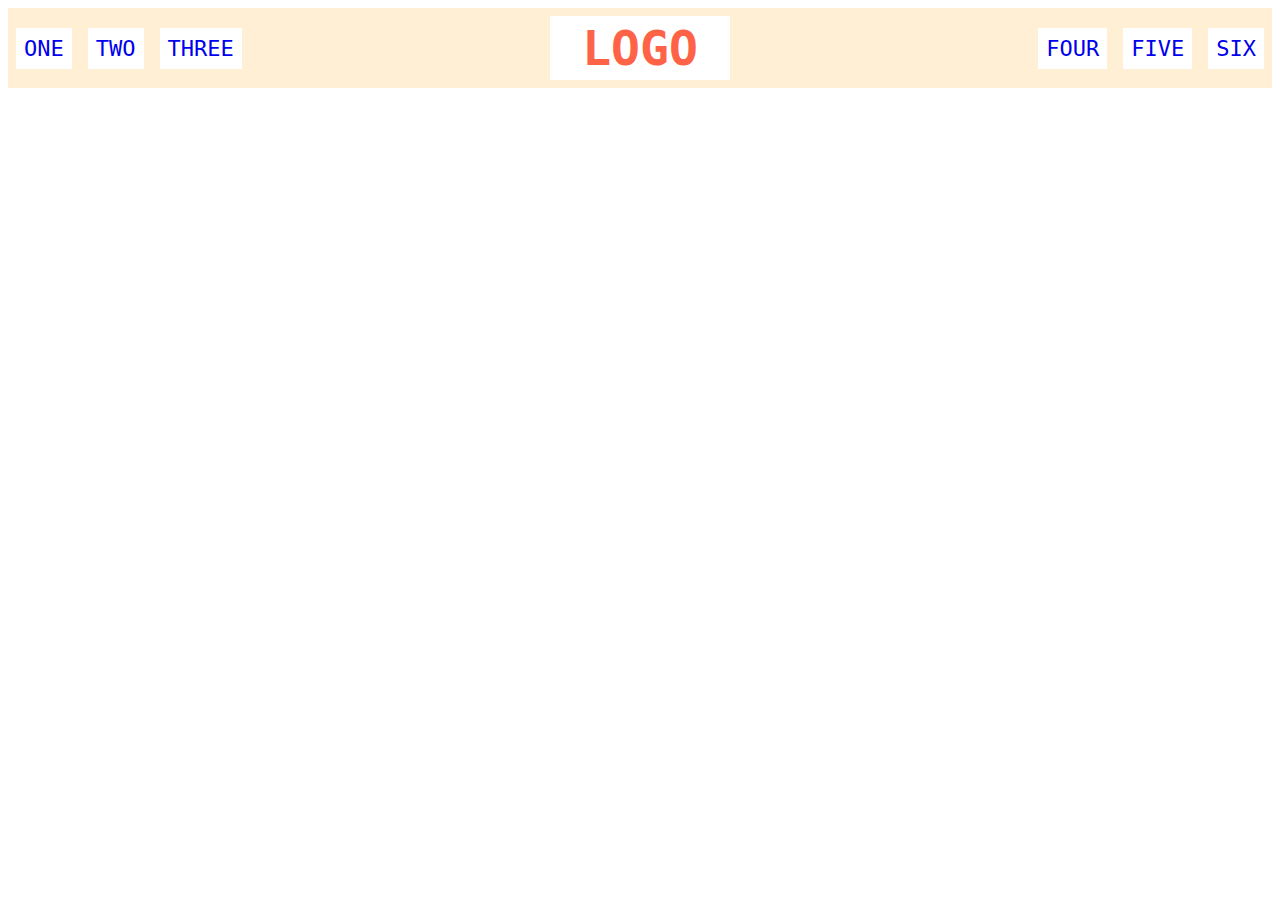
<file: flex/02-flex-header/index.html>
<!DOCTYPE html>
<html lang="en">
  <head>
    <meta charset="UTF-8">
    <meta http-equiv="X-UA-Compatible" content="IE=edge">
    <meta name="viewport" content="width=device-width, initial-scale=1.0">
    <title>Flex Header</title>
    <link rel="stylesheet" href="style.css">
  </head>
  <body>
    <div class="header">
      <div class="left-links">
        <ul class="left-list">
          <li><a href="#">ONE</a></li>
          <li><a href="#">TWO</a></li>
          <li><a href="#">THREE</a></li>
        </ul>
      </div>
      <div class="logo">LOGO</div>
      <div class="right-links">
        <ul class="right-list">
          <li><a href="#">FOUR</a></li>
          <li><a href="#">FIVE</a></li>
          <li><a href="#">SIX</a></li>
        </ul>
      </div>
    </div>
  </body>
</html>
</file>
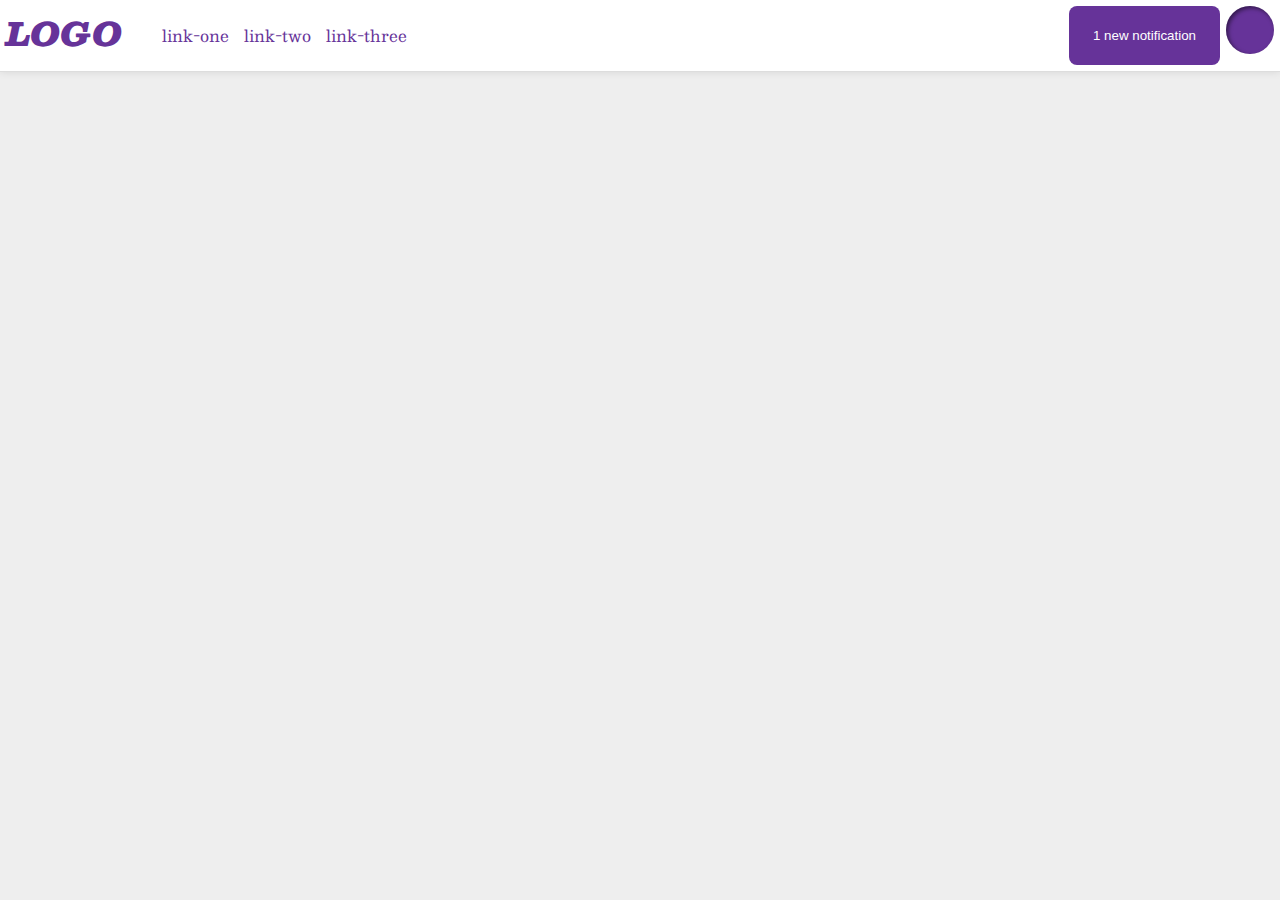
<file: flex/03-flex-header-2/index.html>
<!DOCTYPE html>
<html lang="en">
  <head>
    <meta charset="UTF-8">
    <meta http-equiv="X-UA-Compatible" content="IE=edge">
    <meta name="viewport" content="width=device-width, initial-scale=1.0">
    <title>Flex Header 2</title>
    <link rel="stylesheet" href="style.css">
  </head>
  <body>
    <div class="header">
      <div class="left">
        <div class="logo">
          LOGO
        </div>
        <div class="div-links">
          <ul class="links">
            <li><a href="google.com">link-one</a></li>
            <li><a href="google.com">link-two</a></li>
            <li><a href="google.com">link-three</a></li>
          </ul>
        </div>
      </div>
      <div class="right">
        <button class="notifications">
          1 new notification
        </button>
        <div class="profile-image"></div>
      </div>
    </div>
  </body>
</html>
</file>
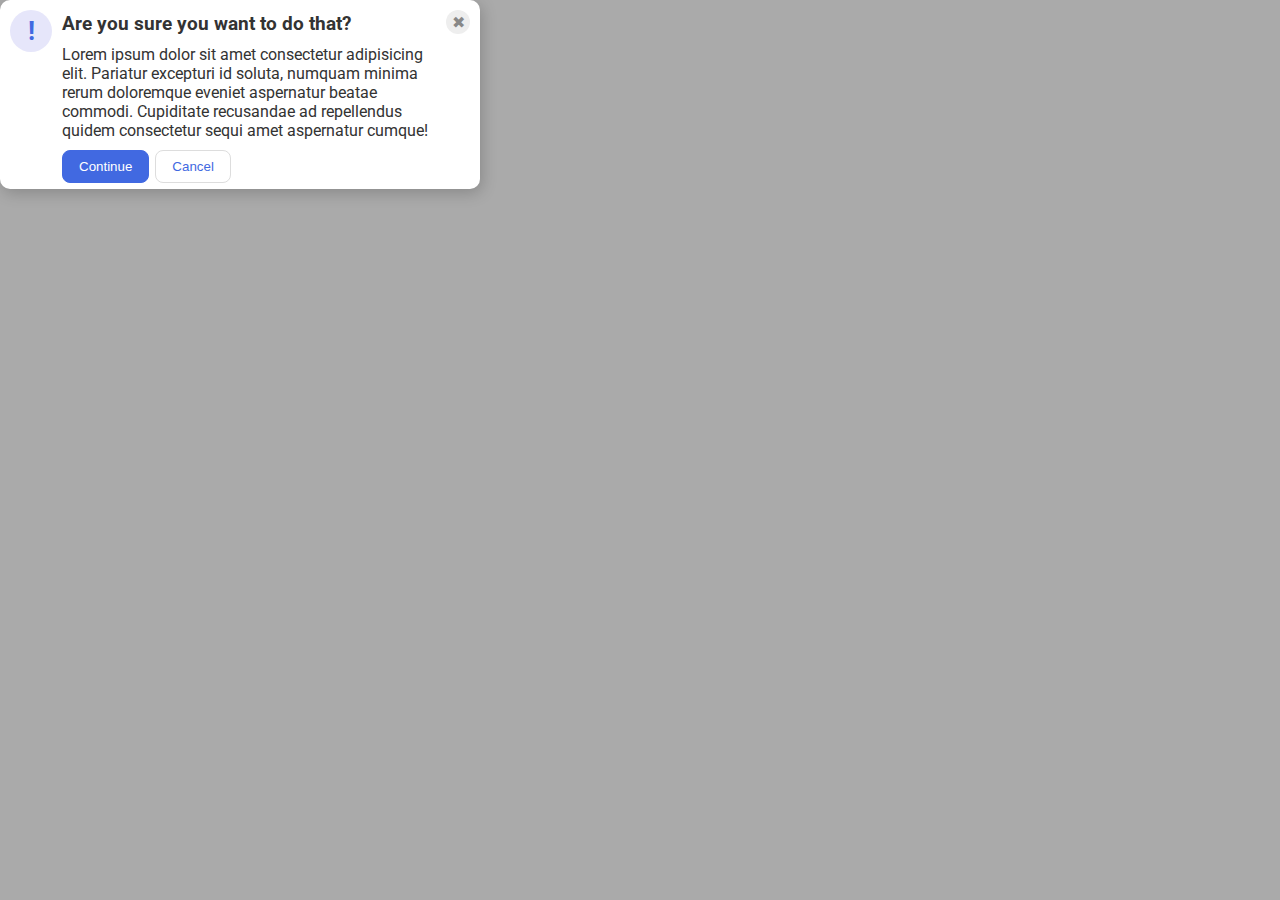
<file: flex/05-flex-modal/index.html>
<!DOCTYPE html>
<html lang="en">
  <head>
    <meta charset="UTF-8">
    <meta http-equiv="X-UA-Compatible" content="IE=edge">
    <meta name="viewport" content="width=device-width, initial-scale=1.0">
    <link rel="stylesheet" href="style.css">
    <title>Modal</title>
  </head>
  <body>
    <div class="modal">
      <div class="left">
        <div class="icon">!</div>
      </div>
      <div class="center">
        <div class="header">Are you sure you want to do that?</div>
        <div class="text">Lorem ipsum dolor sit amet consectetur adipisicing elit. Pariatur excepturi id soluta, numquam minima rerum doloremque eveniet aspernatur beatae commodi. Cupiditate recusandae ad repellendus quidem consectetur sequi amet aspernatur cumque!</div>
        <div class="button-container">
          <button class="continue">Continue</button>
          <button class="cancel">Cancel</button>
        </div>
      </div>
      <div class="right">
        <div class="close-button">✖</div>
      </div>
    </div>
  </body>
</html>
</file>
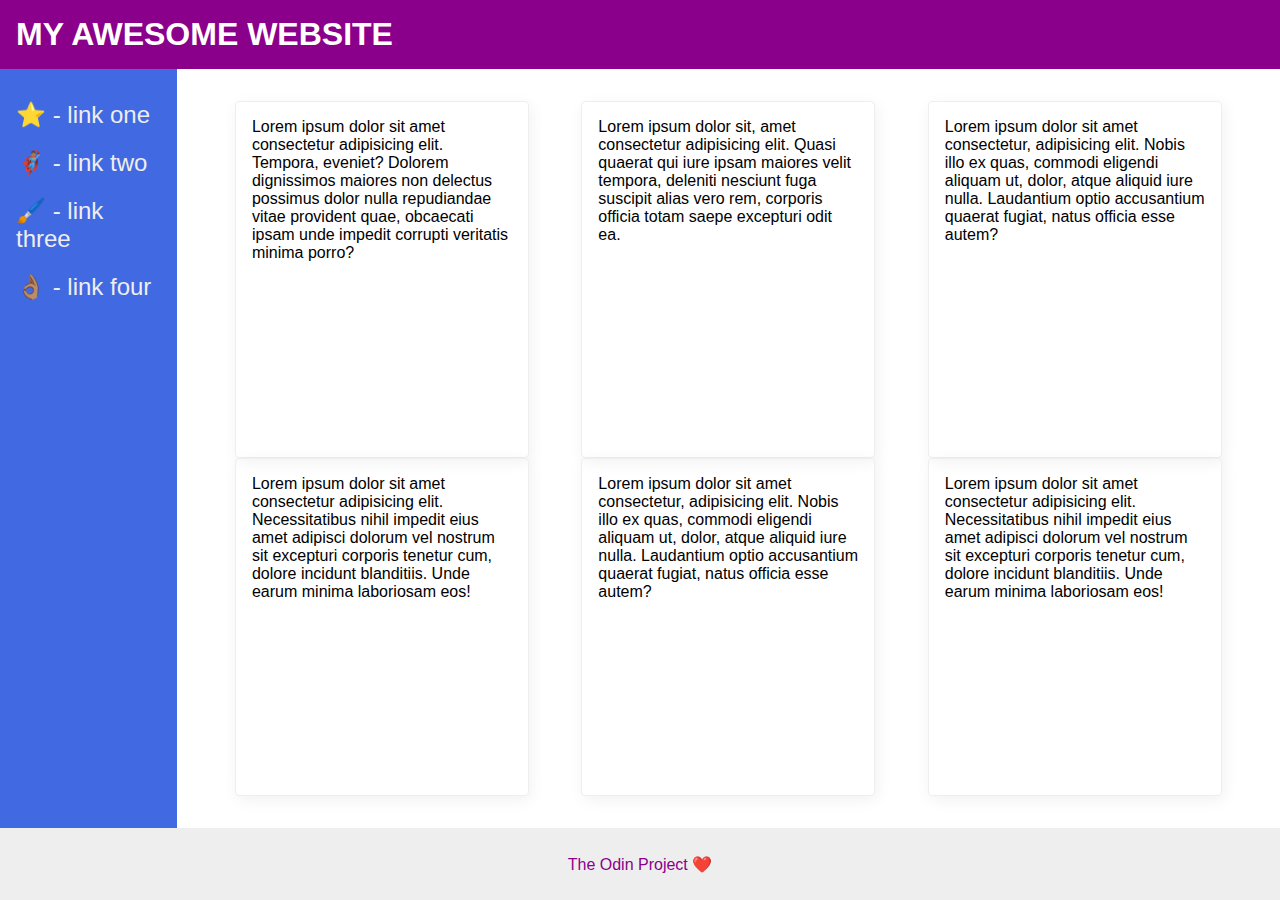
<file: flex/07-flex-layout-2/index.html>
<!DOCTYPE html>
<html lang="en">
  <head>
    <meta charset="UTF-8">
    <meta http-equiv="X-UA-Compatible" content="IE=edge">
    <meta name="viewport" content="width=device-width, initial-scale=1.0">
    <title>The Holy Grail</title>
    <link rel="stylesheet" href="style.css">
  </head>
  <body>
    <div class="header">
      MY AWESOME WEBSITE
    </div>
    <div class="content">
      <div class="sidebar">
        <ul>
          <li><a href="#">⭐ - link one</a></li>
          <li><a href="#">🦸🏽‍♂️ - link two</a></li>
          <li><a href="#">🖌️ - link three</a></li>
          <li><a href="#">👌🏽 - link four</a></li>
        </ul>
      </div>
      <div class="text-cards">
          <div class="card">Lorem ipsum dolor sit amet consectetur adipisicing elit. Tempora, eveniet? Dolorem dignissimos maiores non delectus possimus dolor nulla repudiandae vitae provident quae, obcaecati ipsam unde impedit corrupti veritatis minima porro?</div>
          <div class="card">Lorem ipsum dolor sit, amet consectetur adipisicing elit. Quasi quaerat qui iure ipsam maiores velit tempora, deleniti nesciunt fuga suscipit alias vero rem, corporis officia totam saepe excepturi odit ea.</div>
          <div class="card">Lorem ipsum dolor sit amet consectetur, adipisicing elit. Nobis illo ex quas, commodi eligendi aliquam ut, dolor, atque aliquid iure nulla. Laudantium optio accusantium quaerat fugiat, natus officia esse autem?</div>
          <div class="card">Lorem ipsum dolor sit amet consectetur adipisicing elit. Necessitatibus nihil impedit eius amet adipisci dolorum vel nostrum sit excepturi corporis tenetur cum, dolore incidunt blanditiis. Unde earum minima laboriosam eos!</div>
          <div class="card">Lorem ipsum dolor sit amet consectetur, adipisicing elit. Nobis illo ex quas, commodi eligendi aliquam ut, dolor, atque aliquid iure nulla. Laudantium optio accusantium quaerat fugiat, natus officia esse autem?</div>
          <div class="card">Lorem ipsum dolor sit amet consectetur adipisicing elit. Necessitatibus nihil impedit eius amet adipisci dolorum vel nostrum sit excepturi corporis tenetur cum, dolore incidunt blanditiis. Unde earum minima laboriosam eos!</div>
      </div>
    </div>
    <div class="footer">
      The Odin Project ❤️
    </div>
  </body>
</html>
</file>
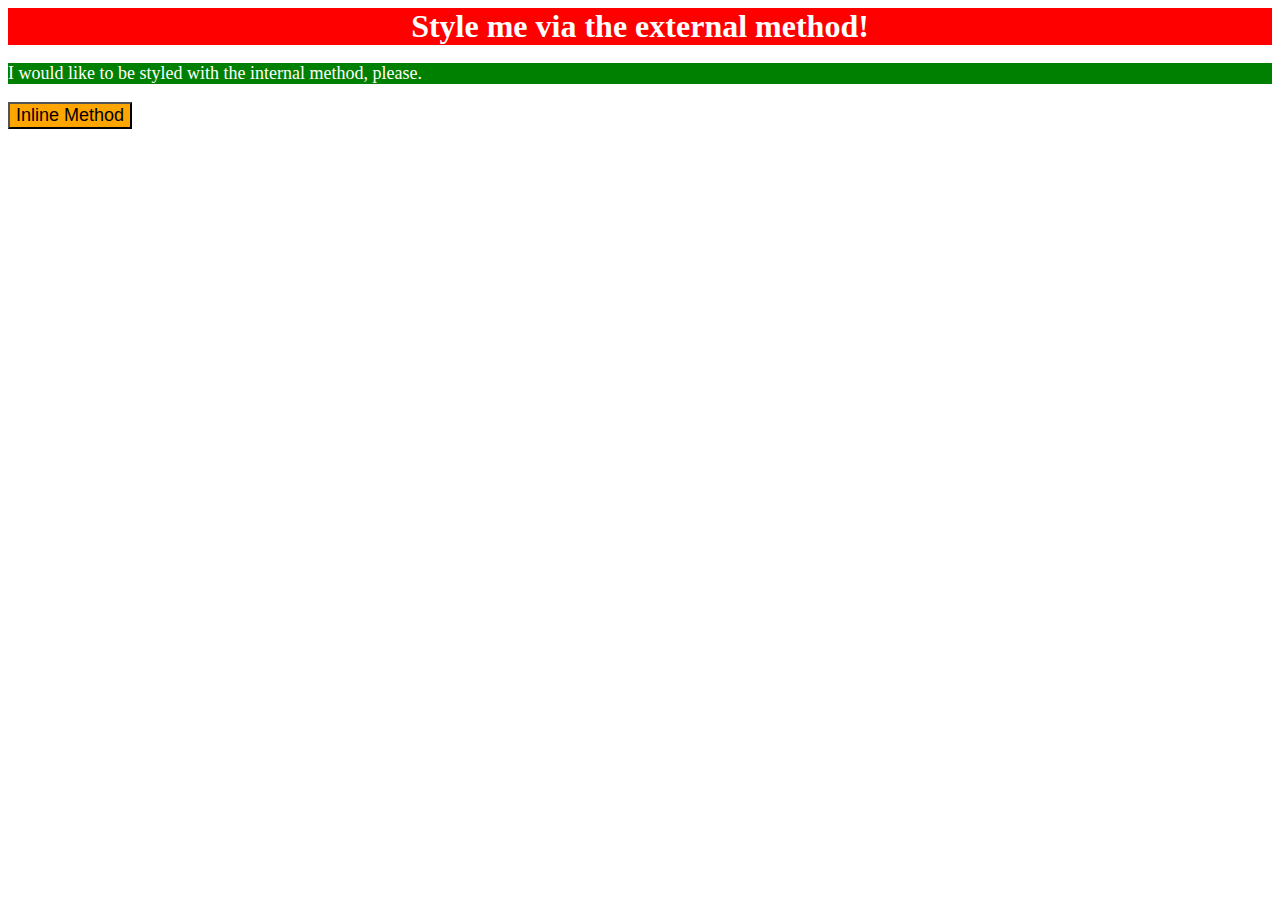
<file: foundations/01-css-methods/index.html>
<!DOCTYPE html>
<html lang="en">
  <head>
    <meta charset="UTF-8">
    <meta http-equiv="X-UA-Compatible" content="IE=edge">
    <meta name="viewport" content="width=device-width, initial-scale=1.0">
    <link rel="stylesheet" href="css/styles.css">
    <style>
      #internal-styling {
        background-color: green;
        color: white;

        font-size: 18px;
      }
    </style>
    <title>Methods for Adding CSS</title>
  </head>
  <body>
    <div id="external-styling">Style me via the external method!</div>
    <p id="internal-styling">I would like to be styled with the internal method, please.</p>
    <button style="background-color: orange; font-size: 18px;">Inline Method</button>
  </body>
</html>
</file>
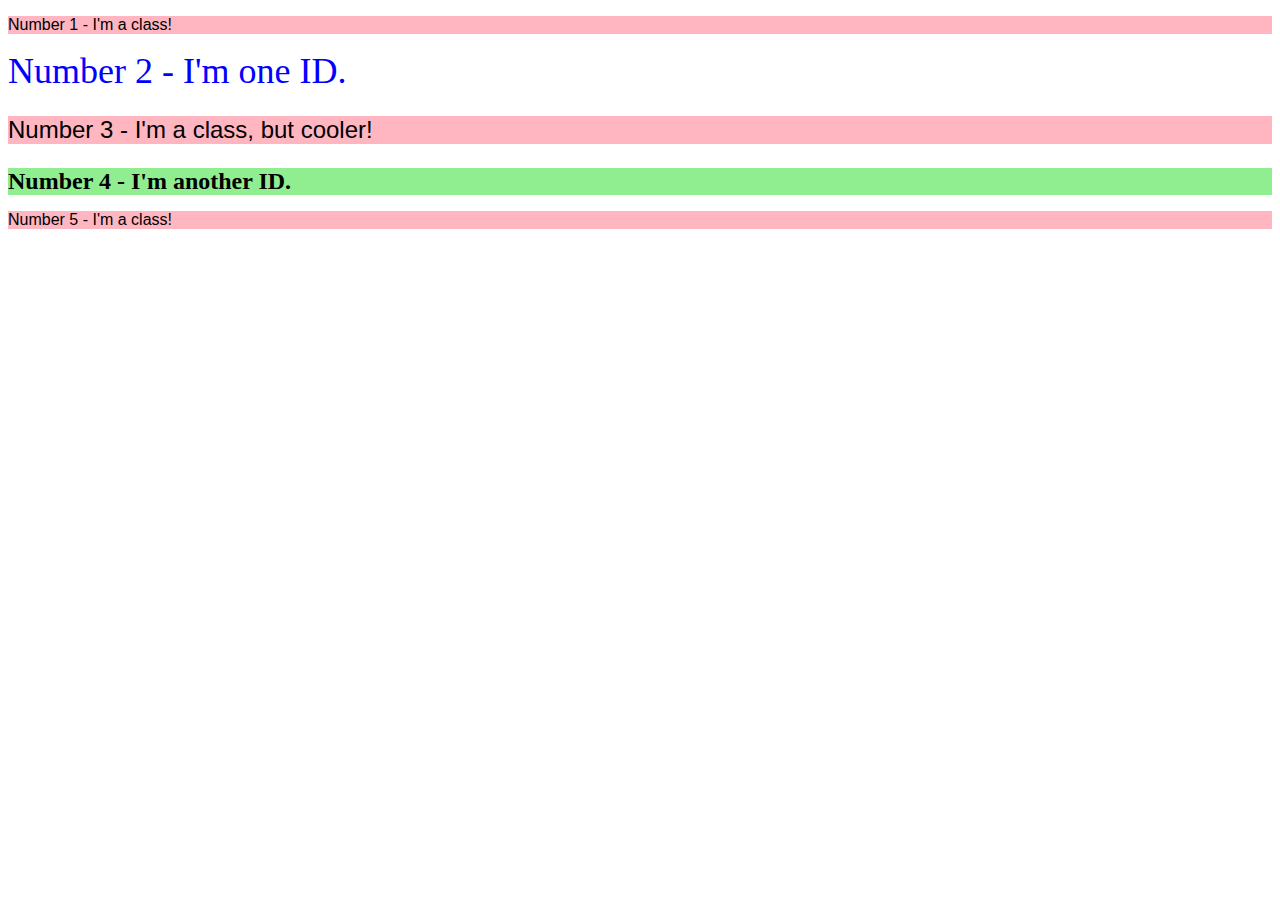
<file: foundations/02-class-id-selectors/index.html>
<!DOCTYPE html>
<html lang="en">
  <head>
    <meta charset="UTF-8">
    <meta http-equiv="X-UA-Compatible" content="IE=edge">
    <meta name="viewport" content="width=device-width, initial-scale=1.0">
    <title>Class and ID Selectors</title>
    <link rel="stylesheet" href="style.css">
  </head>
  <body>
    <p class="odd">Number 1 - I'm a class!</p>
    <div id="two">Number 2 - I'm one ID.</div>
    <p class="odd" id="three">Number 3 - I'm a class, but cooler!</p>
    <div id="four">Number 4 - I'm another ID.</div>
    <p class="odd">Number 5 - I'm a class!</p>
  </body>
</html>
</file>
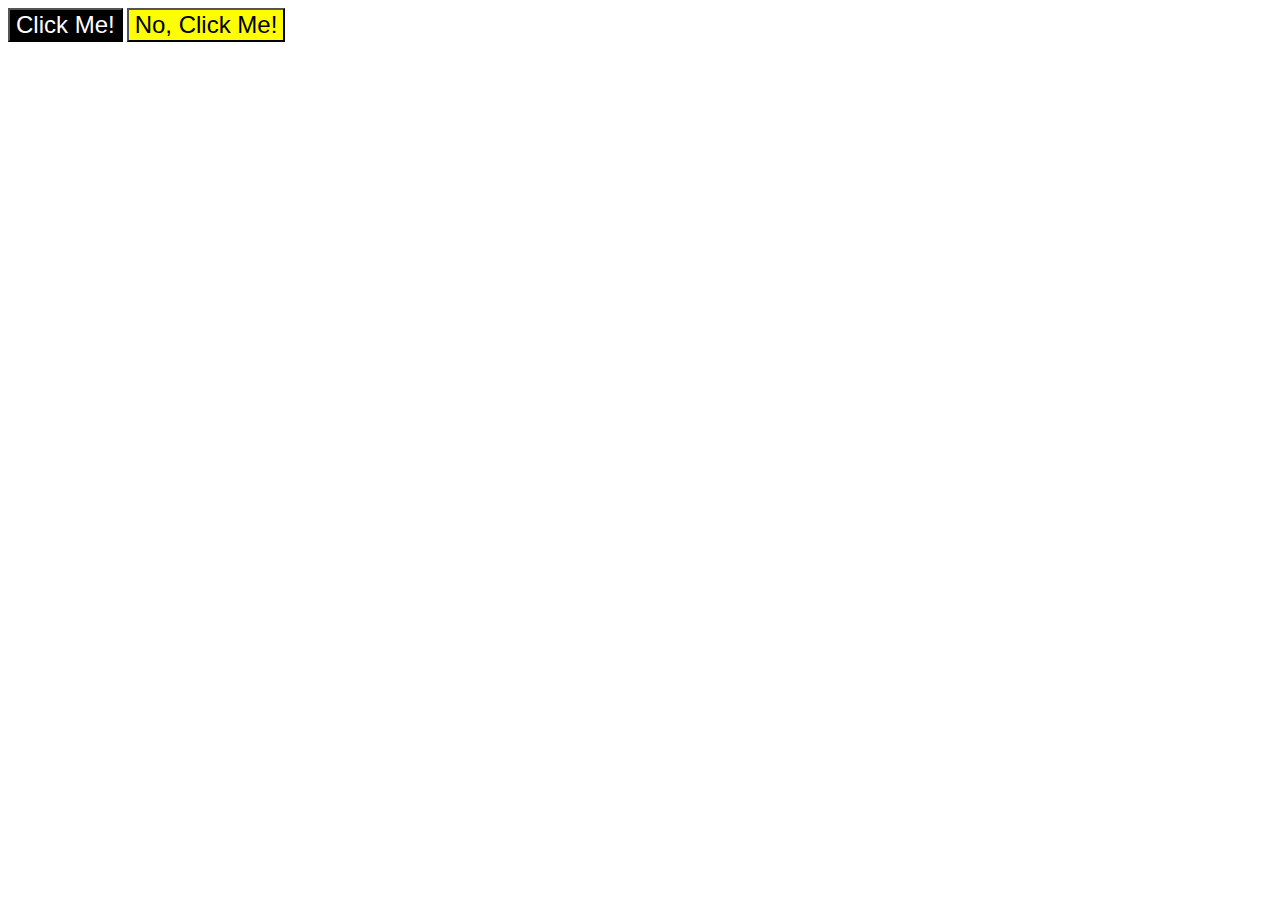
<file: foundations/03-grouping-selectors/index.html>
<!DOCTYPE html>
<html lang="en">
  <head>
    <meta charset="UTF-8">
    <meta http-equiv="X-UA-Compatible" content="IE=edge">
    <meta name="viewport" content="width=device-width, initial-scale=1.0">
    <title>Grouping Selectors</title>
    <link rel="stylesheet" href="style.css">
  </head>
  <body>
    <button class="firstElement" id="formatElement">Click Me!</button>
    <button class="secondElement" id="formatElement">No, Click Me!</button>
  </body>
</html>
</file>
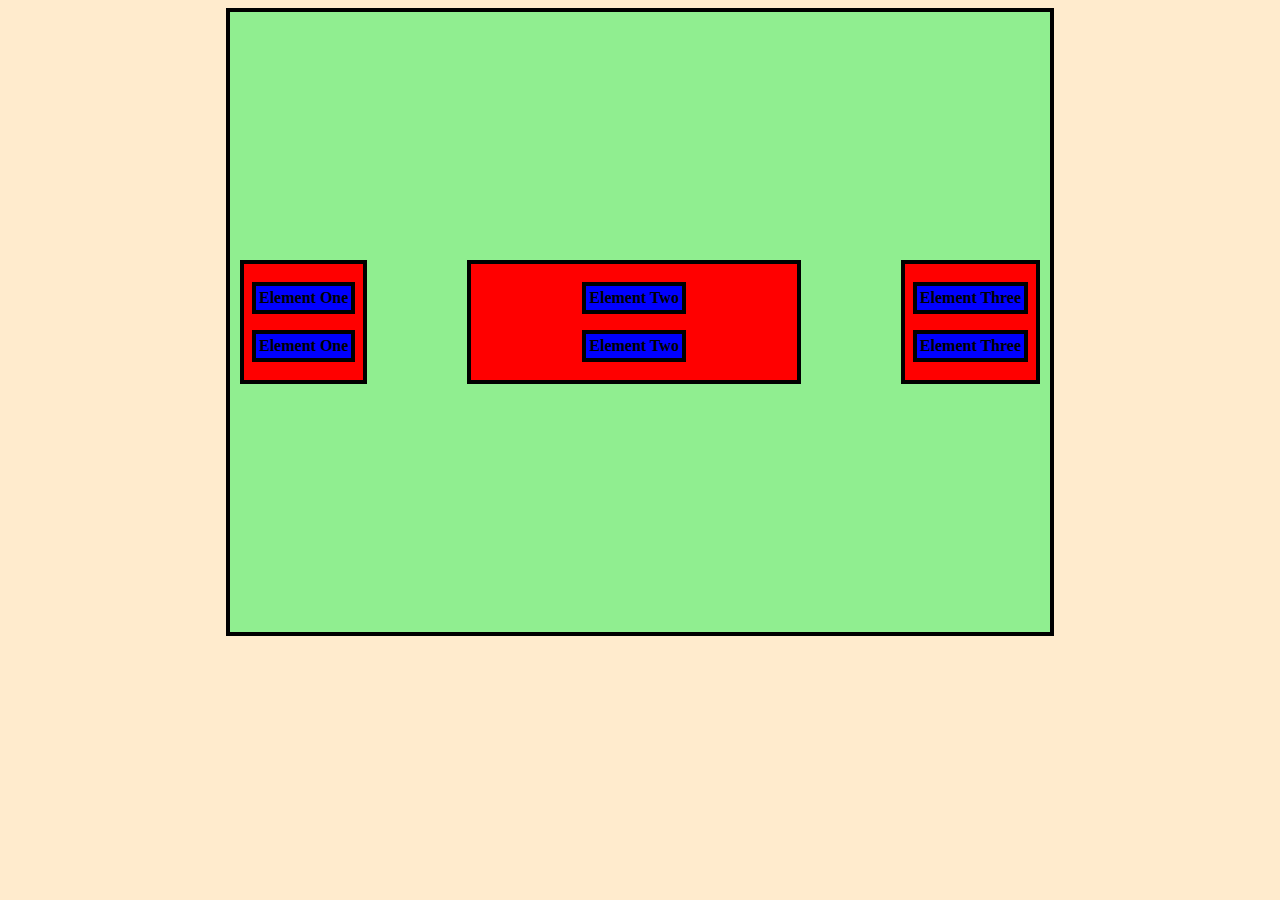
<file: flex/02-flex-header/test/index.html>
<!DOCTYPE html>
<html lang="en">
<head>
    <meta charset="UTF-8">
    <meta http-equiv="X-UA-Compatible" content="IE=edge">
    <meta name="viewport" content="width=device-width, initial-scale=1.0">
    <link rel="stylesheet" href="style.css">
    <title>Flexbox Test</title>
</head>
<body class="root">
    <div class="container">
        <div class="element one">
            <p>Element One</p>
            <p>Element One</p>
        </div>
        <div class="element two">
            <p>Element Two</p>
            <p>Element Two</p>
        </div>
        <div class="element three">
            <p>Element Three</p>
            <p>Element Three</p>
        </div>
    </div>
    
</body>
</html>
</file>
<file: flex/02-flex-header/style.css>
.header  {
  font-family: monospace;
  background: papayawhip;
  display: flex;
  
  justify-content: space-between;
  align-items: center;
}

.logo {
  font-size: 48px;
  font-weight: 900;
  color: tomato;
  background: white;
  padding: 4px 32px;
  margin: 8px 16px;


}

ul {
  /* this removes the dots on the list items*/
  list-style-type: none;
  display: flex;
  justify-content: space-around;
  align-items: center;
  margin: 0;
  padding: 0;
  
}

.left-links{
  display: flex;
  justify-content: left;
  align-items: center;

  margin: 0;
  padding: 0;

  display: flex;
  justify-content: left;
}

.right-links{
  display: flex;
  justify-content: right;
  align-items: center;
}

a {
  font-size: 22px;
  background: white;
  padding: 8px;
  margin: 8px;
  /* this removes the line under the links */
  text-decoration: none;
}
</file>
<file: flex/03-flex-header-2/style.css>
/* this is some magical font-importing.  
you'll learn about it later. */
@import url('https://fonts.googleapis.com/css2?family=Besley:ital,wght@0,400;1,900&display=swap');

body {
  margin: 0;
  background: #eee;
  font-family: Besley, serif;
}

.header {
  background: white;
  border-bottom: 1px solid #ddd;
  box-shadow: 0 0 8px rgba(0,0,0,.1);
  display: flex;
  justify-content: space-between;
}

.left {
  display: flex;
  justify-content:flex-start;
  padding: 6px;
}

.right {
  display: flex;
  justify-content: flex-end;
  gap: 6px;
  padding: 6px;
}
.div-links {
  margin: 0;
  padding: 0;
  display: flex;
  justify-content: left;
}

.links {
  display: flex;
  justify-content: space-between;
  gap: 15px;
}

.profile-image {
  background: rebeccapurple;
  box-shadow: inset 2px 2px 4px rgba(0,0,0,.5);
  border-radius: 50%;
  width: 48px;
  height: 48px;
}

.logo {
  color: rebeccapurple;
  font-size: 32px;
  font-weight: 900;
  font-style: italic;
  margin: 0;
}

button {
  border: none;
  border-radius: 8px;
  background: rebeccapurple;
  color: white;
  padding: 8px 24px;
}

a {
  /* this removes the line under our links */
  text-decoration: none;
  color: rebeccapurple;
  margin: 0;
}

ul {
  list-style-type: none;
  display: flex;
  gap: 6px;
}
</file>
<file: flex/05-flex-modal/style.css>
@import url('https://fonts.googleapis.com/css2?family=Roboto:wght@400;700&display=swap');

html, body {
  height: 100%;
}

body {
  font-family: Roboto, sans-serif;
  margin: 0;
  background: #aaa;
  color: #333;
  /* I'll give you this one for free lol */
  
}

.modal {
  background: white;
  width: 480px;
  border-radius: 10px;
  box-shadow: 2px 4px 16px rgba(0,0,0,.2);
  display: flex;
  justify-content: space-between;
  
}

.left {
  padding: 10px;
}

.center {
  display: flex;
  flex-direction: column;
  justify-content: space-around;
  gap: 10px;
}

.header {
  padding-top: 12px;
  font-size: larger;
  font-weight: bold;
}

.text {
  font-size: medium;
}

.button-container{
  display: flex;
  justify-content: flex-start;
  gap: 6px;
  padding-bottom: 6px;
}

.right {
  padding: 10px;
}

.icon {
  color: royalblue;
  font-size: 26px;
  font-weight: 700;
  background: lavender;
  width: 42px;
  height: 42px;
  border-radius: 50%;
  display: flex;
  align-items: center;
  justify-content: center;
}

.close-button {
  background: #eee;
  border-radius: 50%;
  color: #888;
  font-weight: 400;
  font-size: 16px;
  height: 24px;
  width: 24px;
  display: flex;
  align-items: center;
  justify-content: center;
}

button {
  padding: 8px 16px;
  border-radius: 8px;
}

button.continue {
  background: royalblue;
  border: 1px solid royalblue;
  color: white;
}

button.cancel {
  background: white;
  border: 1px solid #ddd;
  color: royalblue;
}
</file>
<file: flex/07-flex-layout-2/style.css>
body {
  font-family: -apple-system, BlinkMacSystemFont, 'Segoe UI', Roboto, Oxygen, Ubuntu, Cantarell, 'Open Sans', 'Helvetica Neue', sans-serif;
  margin: 0;
  min-height: 100vh;

  display: flex;
  flex-direction: column;
  justify-content: space-between;
}

.header {
  height: fit-content;
  background: darkmagenta;
  color: white;

  font-size: 32px;
  font-weight: 900;
  text-align: left;
  padding: 16px;
}

.content {
  flex-grow: 2;

  display: flex;
  flex-direction: row;

  width: 100%;
  height: 100%;
}

.footer {
  height: 72px;
  background: #eee;
  color: darkmagenta;

  display: flex;
  justify-content: center;
  align-items: center;
}

.sidebar {
  width: 300px;
  background: royalblue;

  padding: 0;
  
  display: flex;
  flex-direction: column;
  justify-content: left;
}

ul {
  display: flex;
  flex-direction: column;
  align-items: left;
  gap: 20px;

  padding: 16px;
}

li {
  list-style-type: none;
}

a {
  text-decoration: none;
  font-size: 24px;
  color: #eee;
}

.text-cards {
  display: flex;
  flex-wrap: wrap;
  justify-content: space-around;
  
  padding: 32px;
}

.card {
  border: 1px solid #eee;
  box-shadow: 2px 4px 16px rgba(0,0,0,.06);
  border-radius: 4px;

  width:  260px;
  height: auto;
  padding: 16px;
}
</file>
<file: foundations/01-css-methods/css/styles.css>
#external-styling {
    background-color: red;
    color: white;

    font-size: 32px;
    font-weight: bold;
    
    text-align: center;
}
</file>
<file: foundations/02-class-id-selectors/style.css>
.odd {
    background-color: lightpink;
    font-family: Verdana, Tahoma, sans-serif;
}

#two {
    color: blue;
    font-size: 36px;
}

#three {
    font-size: 24px;
}

#four {
    background-color: lightgreen;
    font-size: 24px;
    font-weight: bold;
}
</file>
<file: foundations/03-grouping-selectors/style.css>
.firstElement {
    background-color: black;
    color: white;
}

.secondElement{
    background-color: yellow;
}

#formatElement {
    font-size: 24px;
    font-family: Helvetica, "Times New Roman" sans-serif;
}
</file>
<file: flex/02-flex-header/test/style.css>
.root {
    background-color: blanchedalmond;
    display: flex;
    justify-content: center;
    align-items: center;

    
}

.container {
    background-color: lightgreen;
    border: 4px solid black;

    width: 800px;
    height: 600px;
    margin: 0;
    padding: 10px;
    gap: 100px;

    display: flex;
    justify-content: space-between;
    align-items: center;
    
    
}

.element {
    flex-direction: column;

    background-color: red;
    border: 4px solid black; 

    height: 100px;
    width: max-content;
    margin: 0;
    padding: 8px;
    gap: 6px;

}

.element.one {
    display: flex;
    justify-content: space-evenly;
    align-items: center;
}

.element.two {
    flex-grow: 2;

    display: flex;
    justify-content: space-evenly;
    align-items: center;
}

.element.three {
    display: flex;
    justify-content: space-evenly;
    align-items: center;
}


p {
    background-color: blue;
    border: 4px solid black;
    font-weight: bold;
    font-size: 16px;

    width: max-content;
    height: max-content;

    flex-wrap: wrap;

    margin: 0;
    padding: 3px;
    
}
</file>
